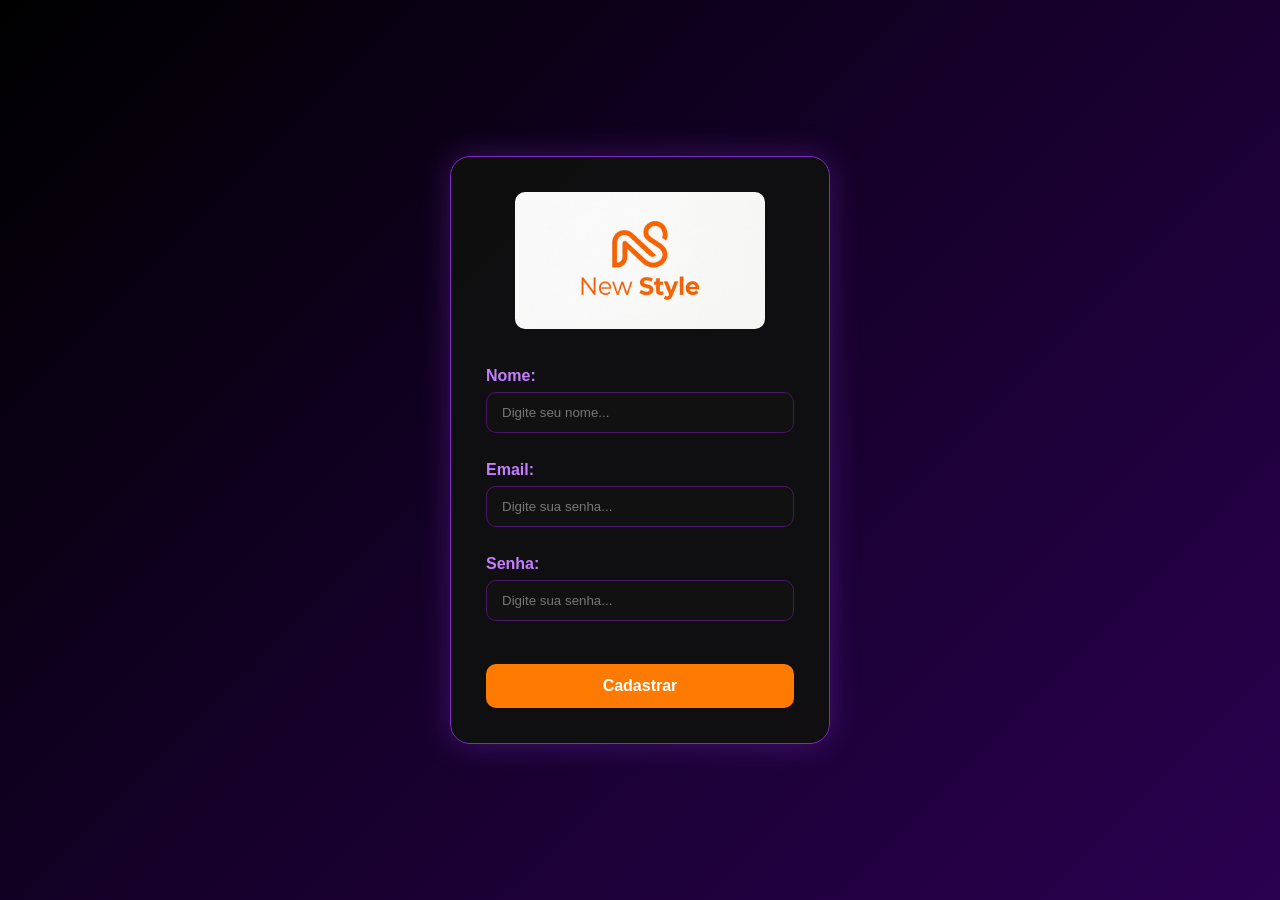
<file: new_style/index.html>
<!DOCTYPE html>
<html lang="pt-br">
<head>
    <meta charset="UTF-8">
    <meta name="viewport" content="width=device-width, initial-scale=1.0">
    <link rel="stylesheet" href="style.css">
    <title>Document</title>
</head>
<body>

    <form id="formLogin">
        
        <img src="new-style img.jpg" width="350px"> <br>
        
            
            <label>Nome:</label>
            <input type="text" class="campo" placeholder="Digite seu nome..."> <br><br>
            
            <label>Email:</label>
            <input type="email" class="campo" placeholder="Digite sua senha..."> <br><br>
            
            <label>Senha:</label>
            <input type="password" class="campo" placeholder="Digite sua senha..."> <br><br>
            
            <button type="submit">Cadastrar</button> <br>

            <div id="mensagem"></div>

        </form>

        <script src="login.js"></script>
</body>
</html>
</file>
<file: new_style/style.css>
/* Configurações gerais */
* {
    margin: 0;
    padding: 0;
    box-sizing: border-box;
}

body {
    min-height: 100vh;
    background: linear-gradient(135deg, #000000, #16002b, #2a0050);
    font-family: Arial, Helvetica, sans-serif;
    color: white;

    display: flex;
    justify-content: center;
    align-items: center;
}

/* Formulário */
#formLogin {
    width: 380px;
    padding: 35px;
    background: rgba(15, 15, 15, 0.95);
    border: 1px solid #7b2cbf;
    border-radius: 20px;
    box-shadow: 0 0 30px rgba(123, 44, 191, 0.4);

    text-align: center;
}

/* Logo */
#formLogin img {
    display: block;
    width: 250px;
    max-width: 100%;
    margin: 0 auto 20px auto;
    border-radius: 10px;
}

/* Texto de boas-vindas */
#formLogin p {
    font-size: 22px;
    font-weight: bold;
    color: #ffffff;
    margin-bottom: 25px;
}

/* Labels */
#formLogin label {
    display: block;
    text-align: left;
    margin-bottom: 7px;
    color: #c77dff;
    font-weight: bold;
}

/* Campos */
.campo {
    width: 100%;
    padding: 12px 15px;
    margin-bottom: 10px;

    background-color: #111111;
    color: white;

    border: 1px solid #4a176b;
    border-radius: 10px;

    outline: none;

    /* Animação */
    transition: 0.3s ease;
}

/* Animação ao passar o mouse */
.campo:hover {
    border-color: #7b2cbf;
    transform: translateY(-2px);
}

/* Animação ao clicar */
.campo:focus {
    border-color: #a855f7;
    box-shadow: 0 0 12px rgba(168, 85, 247, 0.6);
    transform: scale(1.02);
}

/* Placeholder */
.campo::placeholder {
    color: #777;
}

/* Botão */
#formLogin button {
    width: 100%;
    padding: 13px;

    margin-top: 15px;

    background-color: #ff7a00;
    color: white;

    border: none;
    border-radius: 10px;

    font-size: 16px;
    font-weight: bold;

    cursor: pointer;

    transition: 0.3s ease;
}

/* Animação do botão */
#formLogin button:hover {
    background-color: #ff9500;
    transform: translateY(-3px);
    box-shadow: 0 5px 20px rgba(255, 122, 0, 0.4);
}

#formLogin button:active {
    transform: scale(0.97);
}
</file>
